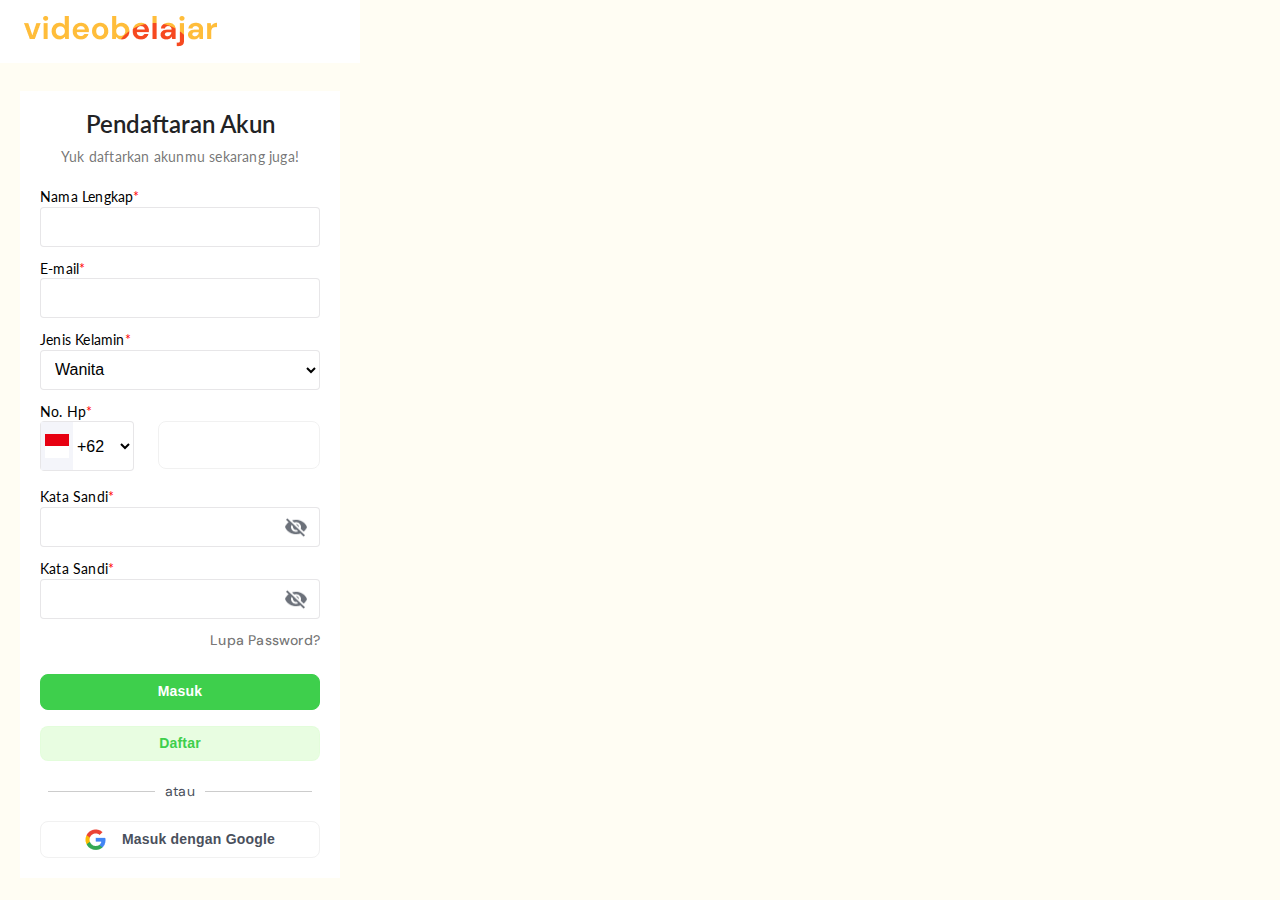
<file: register.html>
<!DOCTYPE html>
<html lang="id">

<head>
    <title>VideoBelajar | Daftar</title>
    <meta charset="utf-8">
    <meta name="viewport" content="width=device-width, initial-scale=1.0">
    <meta name="description" content="Buat akun VideoBelajar untuk mulai menikmati konten edukasi terkini">
    <link rel="stylesheet" href="/css/register.css">
</head>

<body>
    <header>
        <nav>
            <img class="logo" src="/assets/logoVideoBelajar.png" alt="Logo VideoBelajar">
        </nav>
    </header>
    <main>
        <div class="container">
            <div class="registerHeader">
                <h3>Pendaftaran Akun</h3>
                <p>Yuk daftarkan akunmu sekarang juga!</p>
            </div>
            <div class="registerInputs">
                <form action="#">
                    <label class="labelContainer" for="fullname">Nama Lengkap<span class="asterisk">*</span></label>
                    <input type="text" name="fullname" required>
                    <label class="labelContainer" for="email">E-mail<span class="asterisk">*</span></label>
                    <input type="email" name="email" required>
                    <label class="labelContainer" for="gender">Jenis Kelamin<span class="asterisk">*</span></label>
                    <select name="gender" class="genderSelect">
                        <option value="male">Pria</option>
                        <option value="female" selected>Wanita</option>
                    </select>
                    <label class="labelContainer" for="phoneNumber">No. Hp<span class="asterisk">*</span></label>
                    <div class="phoneWrapper">
                        <div class="regionWrapper">
                            <label class="flag" for="phoneRegion">Phone Region</label>
                            <div class="flagBox">
                                <img src="/assets/Indonesia (ID).png" alt="Indonesia Flag">
                            </div>
                            <select name="phoneRegion" class="regionSelect">
                                <option value="Indonesia" selected>+62</option>
                            </select>
                        </div>
                        <input type="tel" name="phoneNumber" required>
                    </div>
                    <label class="labelContainer" for="password">Kata Sandi<span class="asterisk">*</span></label>
                    <div class="passwordWrapper">
                        <input class="passwordForm" type="password" name="password" required>
                        <img src="/assets/mdi_eye-off.png" alt="password visibility icon">
                    </div>
                    <label class="labelContainer" for="rePassword">Kata Sandi<span class="asterisk">*</span></label>
                    <div class="passwordWrapper">
                        <input class="passwordForm" type="password" name="rePassword" required>
                        <img src="/assets/mdi_eye-off.png" alt="password visibility icon">
                    </div>
                </form>
                <a href="#">Lupa Password?</a>
            </div>
            <div class="loginButtons">
                <button class="bttn-masuk">Masuk</button>
                <button class="bttn-daftar">Daftar</button>
                <div class="divContainer">
                    <span class="divider">atau</span>
                </div>
                <button class="bttn-gmail">
                    <img src="/assets/logos_google-icon.png" alt="Gmail Logo"><span>Masuk dengan Google</span>
                </button>
            </div>
        </div>
    </main>
</body>

</html>
</file>
<file: css/register.css>
@import url('https://fonts.googleapis.com/css2?family=DM+Sans:ital,opsz,wght@0,9..40,100..1000;1,9..40,100..1000&display=swap');
@import url('https://fonts.googleapis.com/css2?family=DM+Sans:ital,opsz,wght@0,9..40,100..1000;1,9..40,100..1000&family=Lato:ital,wght@0,100;0,300;0,400;0,700;0,900;1,100;1,300;1,400;1,700;1,900&display=swap');

* {
    padding: 0;
    margin: 0;
    box-sizing: border-box;
}

html {
    font-size: 62.5%;
    font-family: "lato", sans-serif;
}

body {
    width: 360px;
    background-color: #FFFDF3;
}

nav {
    display: flex;
    align-items: center;
    background-color: #FFFFFF;
    width: 100%;
}

.logo img {
    width: 144.77px;
    height: 22.56px;
    object-fit: contain;
}

.logo {
    margin: 16px auto 16px 24px;
}

main {
    width: 320px;
    background-color: #FFFFFF;
    margin: 28px auto 0 auto;
    display: flex;
    flex-direction: column;
}

.container {
    display: flex;
    flex-direction: column;
    align-items: center;
}

.registerHeader {
    display: flex;
    flex-direction: column;
    align-items: center;
    width: 280px;
    margin: 20px;
}

.registerHeader h3 {
    font-size: 2.4rem;
    font-weight: 600;
    line-height: 110.00000000000001%;
    letter-spacing: 0%;
    color: #222325;
    margin-bottom: 10px;
}

.registerHeader p {
    font-size: 1.4rem;
    font-weight: 400;
    line-height: 140%;
    letter-spacing: 0.2px;
    color: #333333AD;
}

.registerInputs {
    display: flex;
    flex-direction: column;
    width: 280px;
    align-items: center;
    margin-bottom: 24px;
}

form {
    display: flex;
    flex-direction: column;
    width: 100%;
}

.flag {
    display: none;
}

.labelContainer {
    display: inline-block;
    width: 100%;
    font-size: 1.4rem;
    font-weight: 400;
    line-height: 140%;
    letter-spacing: 0.2px;
}

.asterisk {
    color: red;
}

input {
    width: 100%;
    height: 40px;
    margin-bottom: 12px;
    padding: 4px 10px;
    border: 1px solid #3A35411F;
    border-radius: 4px;
}

.genderSelect {
    display: inline-block;
    width: 100%;
    height: 40px;
    background-color: #FFFFFF;
    font-size: 1.6rem;
    padding: 4px 10px;
    border: 1px solid #3A35411F;
    border-radius: 4px;
    margin-bottom: 12px;
    cursor: pointer;
}

.phoneWrapper {
    display: flex;
    width: 100%;
    border-radius: 4px;
    margin-bottom: 16px;
    overflow: hidden;
}

.regionWrapper {
    display: flex;
    align-items: center;
    background-color: #FFFFFF;
    border: 1px solid #3A35411F;
    border-radius: 4px;
}

.flagBox {
    width: 44px;
    height: 48px;
    background-color: #F4F5FA;
    padding: 6px 4px;
    display: flex;
    align-items: center;
    justify-content: center;
}

.flagBox img {
    width: 24px;
    height: 24px;
    display: block;
}

.regionSelect {
    display: inline-block;
    width: 100%;
    height: 40px;
    background-color: #FFFFFF;
    font-size: 1.6rem;
    padding: 0;
    border: none;
    cursor: pointer;
}

.phoneWrapper input {
    flex: 1;
    height: 48px;
    border: 1px solid #f1f1f1;
    font-size: 1.6rem;
    margin-left: 24px;
    margin-bottom: 0;
    padding: 8px;
    border-radius: 8px;
}

.passwordWrapper {
    position: relative;
    display: flex;
    align-items: center;
}

.passwordWrapper img {
    position: absolute;
    right: 12px;
    top: 8.5px;
    width: 24px;
    height: 24px;
    cursor: pointer;
}

a {
    display: inline-block;
    width: 100%;
    font-size: 1.4rem;
    font-family: "DM Sans";
    font-style: medium;
    font-weight: 500;
    line-height: 140%;
    letter-spacing: 0.2px;
    color: #333333AD;
    text-decoration: none;
    text-align: right;
}

a:hover {
    color: #aaaaaa;
}

a:active {
    color: #000000;
}

.loginButtons {
    display: flex;
    flex-direction: column;
    width: 280px;
    align-items: center;
    font-size: 1.6rem;
    margin-bottom: 20px;
}

:is(button) {
    display: inline-block;
    width: 100%;
    border-radius: 8px;
    font-size: 1.4rem;
    font-weight: 700;
    line-height: 140%;
    letter-spacing: 0.2px;
    padding: 7px 0;
}

.bttn-masuk {
    background-color: #3ECF4C;
    color: #FFFF;
    border: 1px solid #3ECF4C;
    margin-bottom: 16px;
}

.bttn-masuk:hover {
    background-color: #42ee53;
}

.bttn-masuk:active {
    background-color: #3ECF4C;
}

.bttn-daftar {
    background-color: #E2FCD9CC;
    color: #3ECF4C;
    border: 1px solid #E2FCD9CC;
    margin-bottom: 20px;
}

.bttn-daftar:hover {
    background-color: #b9f9a4cc;
}

.bttn-daftar:active {
    background-color: #E2FCD9CC;
}

.divContainer {
    display: flex;
    align-items: center;
    justify-content: center;
    width: 100%;
    height: 20px;
    margin-bottom: 20px;
}

.divider {
    display: flex;
    align-items: center;
    width: 100%;
    padding: 0 8px;
    font-size: 1.4rem;
    font-weight: 400;
    font-family: "DM Sans";
    line-height: 140%;
    letter-spacing: 0.2px;
    color: #4A505C;
}

.divider::before,
.divider::after {
    content: "";
    flex: 1;
    background-color: #000;
    border-bottom: 1px solid #ccc;
}

.divider::before {
    margin-right: 1rem;
}

.divider::after {
    margin-left: 1rem;
}

.bttn-gmail {
    display: flex;
    flex-direction: row;
    gap: 16px;
    justify-content: center;
    align-items: center;
    background-color: #FFFFFF;
    color: #4A505C;
    border: 1px solid #F1F1F1;
}

.bttn-gmail:hover {
    background-color: #c3c3c3;
}

.bttn-gmail:active {
    background-color: #FFFFFF;
}

@media (min-width: 1440px) {
    body {
        width: 100vw;
    }

    .logo {
        margin-left: 120px;
    }

    main {
        width: 590px;
        margin-top: 163.5px;
    }

    .registerHeader {
        width: 518px;
        margin: 36px;
    }

    .registerInputs {
        width: 518px;
        margin-bottom: 36px;
    }

    .loginButtons {
        width: 518px;
        margin-bottom: 36px;
    }
}
</file>
